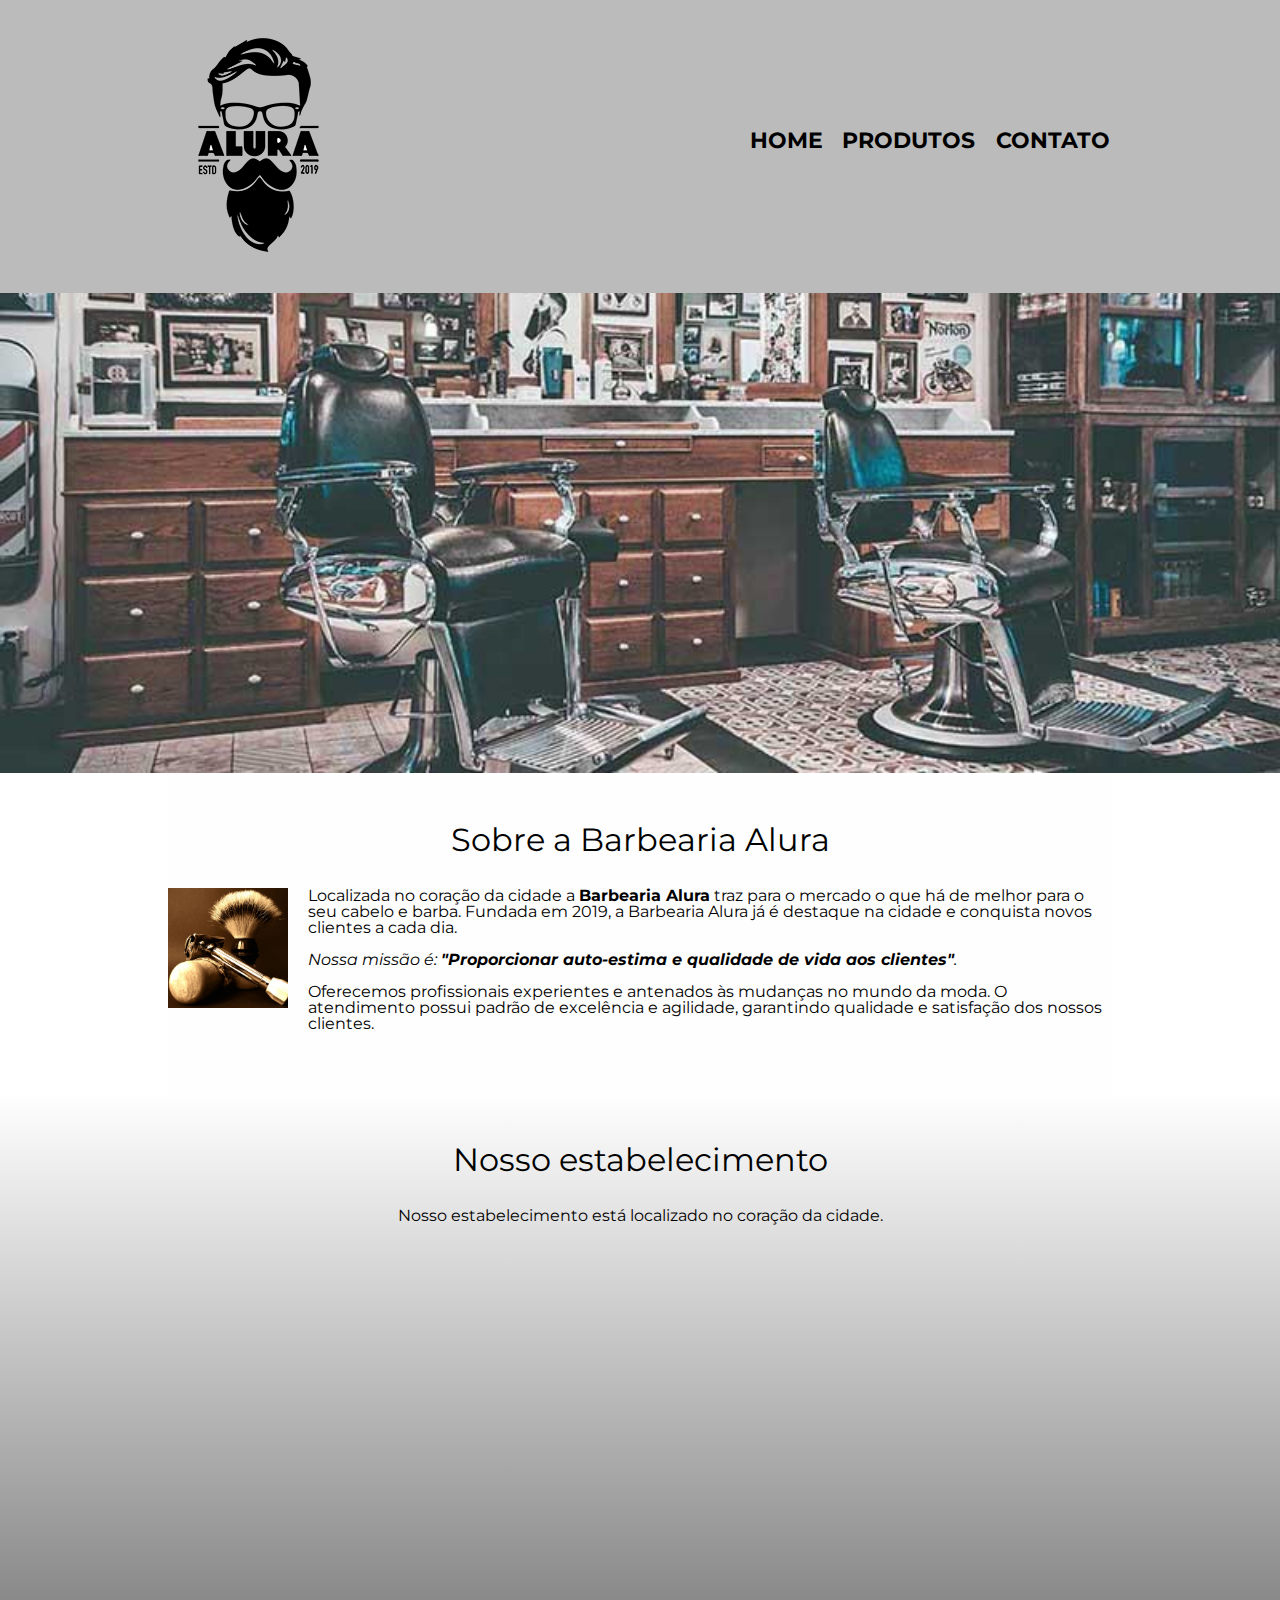
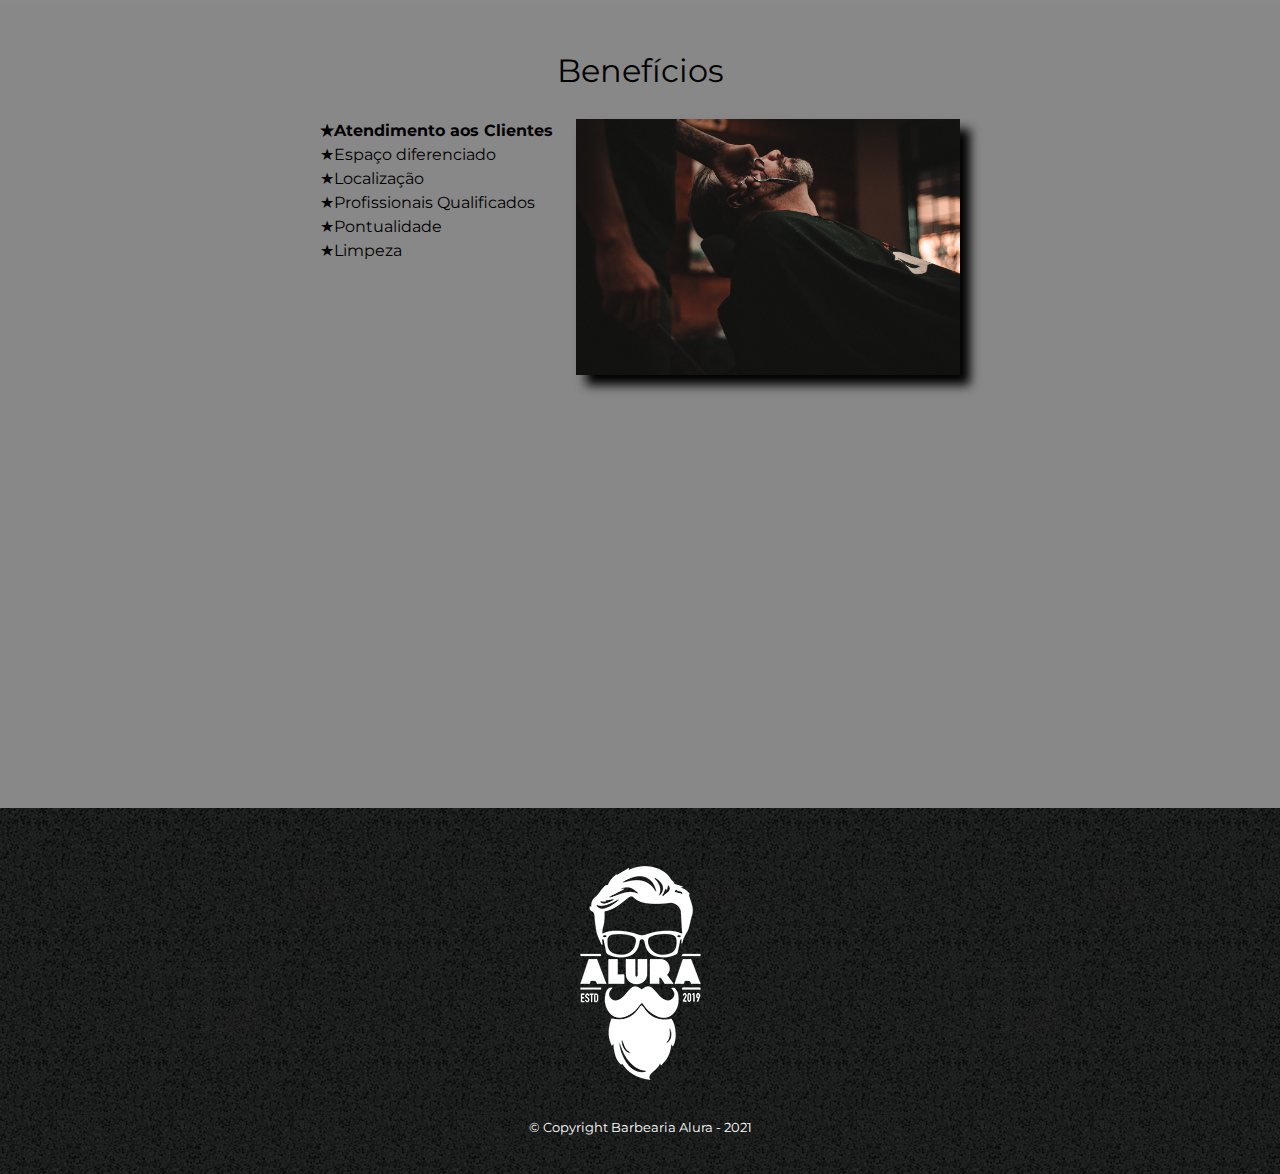
<file: index.html>
<!DOCTYPE html>
<html lang="pt-br">
	<head>
		<meta charset="UTF-8">
		<title>Barbearia Alura</title>


		<link rel="stylesheet" href="reset.css">
		<link rel="stylesheet" href="style.css">
		<link href="https://fonts.googleapis.com/css?family=Montserrat&display=swap" rel="stylesheet">
	</head>

	<body>
		<header>
			<div class="caixa">
				<h1><img src="logo.png"></h1>
				
				<nav>
					<ul class="navegacao">
						<li><a href="index.html"> Home</a></li>
						<li><a href="produtos.html"> Produtos<a/></li>
						<li><a href="contato.html">Contato<a/></li>
					</ul>
				</nav>
			</div>
		</header>
		<img class="banner" src="banner.jpg">
		<main>
			<section class="principal">
				<h2 class="titulo-principal"> Sobre a Barbearia Alura</h2>

				<img class="utensilios" src="utensilios.jpg" alt="Utensilios de um barbeiro">

				<p>Localizada no coração da cidade a <strong>Barbearia Alura</strong> traz para o mercado o que há de melhor para o seu cabelo e barba. Fundada em 2019, a Barbearia Alura já é destaque na cidade e conquista novos clientes a cada dia.</p>

				<p id="missao"><em>Nossa missão é: <strong>"Proporcionar auto-estima e qualidade de vida aos clientes"</strong>.</em></p>

				<p>Oferecemos profissionais experientes e antenados às mudanças no mundo da moda. O atendimento possui padrão de excelência e agilidade, garantindo qualidade e satisfação dos nossos clientes.</p>	
				</section>

				<section class="mapa">
					<h3 class="titulo-principal">Nosso estabelecimento</h3>
					<p>Nosso estabelecimento está localizado no coração da cidade.</p>

					<div class="mapa-conteudo">
						<iframe src="https://www.google.com/maps/embed?pb=!1m18!1m12!1m3!1d233968.18537810523!2d-46.92756601058954!3d-23.613193433592055!2m3!1f0!2f0!3f0!3m2!1i1024!2i768!4f13.1!3m3!1m2!1s0x94ce5a2b2ed7f3a1%3A0xab35da2f5ca62674!2sCaelum%20-%20Escola%20de%20Tecnologia!5e0!3m2!1spt-BR!2sbr!4v1624493145354!5m2!1spt-BR!2sbr" width="100%" height="300" style="border:0;" allowfullscreen="" loading="lazy"></iframe>
					</div>
				</section>

				<section class="beneficios">
					<h3 class="titulo-principal">Benefícios</h3>

					<div class="conteudo-beneficios">
					
						<ul class="lista-beneficios">
							<li class="itens">Atendimento aos Clientes</li> 
							<li class="itens">Espaço diferenciado</li>
							<li class="itens">Localização</li>
							<li class="itens">Profissionais Qualificados</li>
							<li class="itens">Pontualidade</li>
							<li class="itens">Limpeza</li>
						</ul><img src="beneficios.jpg" class="imagem-beneficios">
					</div>

					<div class="video">
						<iframe width="560" height="315" src="https://www.youtube.com/embed/wcVVXUV0YUY" title="YouTube video player" frameborder="0" allow="accelerometer; autoplay; clipboard-write; encrypted-media; gyroscope; picture-in-picture" allowfullscreen></iframe>
					</div>
				</section>
		</main>

		<footer>
			<img src="logo-branco.png">
			<p class="copyright">&copy; Copyright Barbearia Alura - 2021</p>
		</footer>
	</body>
</html>
</file>
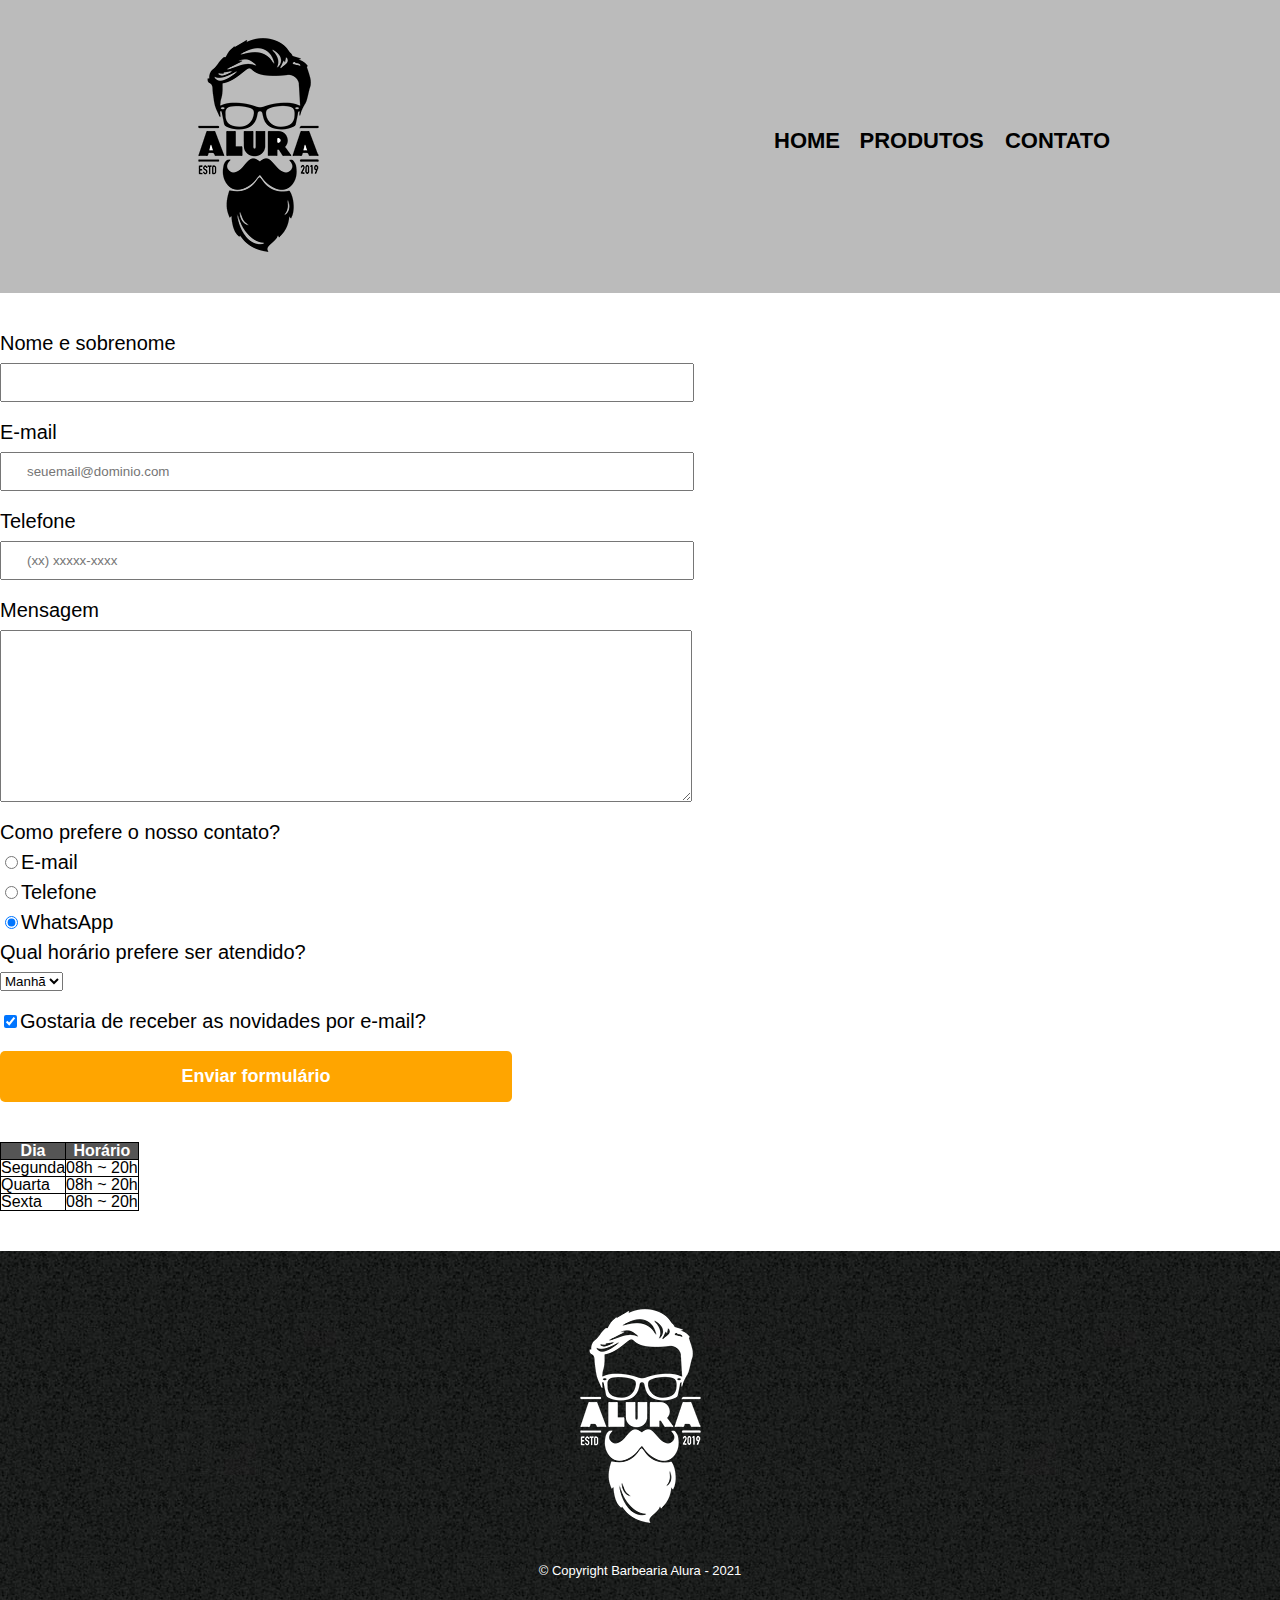
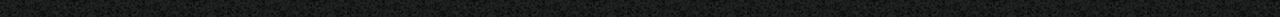
<file: contato.html>
<!DOCTYPE html>
<html> 
	<head>
		<meta charset="UTF-8">
		<title>Contato - Barbearia Alura</title>

		<link rel="stylesheet" href="reset.css">
		<link rel="stylesheet" href="style.css">
	</head>

	<body> 
		<header>
			<div class="caixa">
				<h1><img src="logo.png" alt="Logo da Barbearia Alura"></h1>
				
				<nav>
					<ul class="navegacao">
						<li><a href="index.html"> Home</a></li>
						<li><a href="produtos.html"> Produtos<a/></li>
						<li><a href="contato.html">Contato<a/></li>
					</ul>
				</nav>
			</div>
		</header>

		<main>
			<form>
				<label for="nomeesobrenome">Nome e sobrenome</label>
				<input type="text" id="nomeesobrenome" class="input-padrao" required>

				<label for="email">E-mail</label>
				<input type="email" id="email" class="input-padrao" required placeholder="seuemail@dominio.com">

				<label for="telefone">Telefone</label>
				<input type="tel" id="telefone" class="input-padrao" required placeholder="(xx) xxxxx-xxxx">

				<label for="mensagem">Mensagem</label>
				<textarea cols="70" rows="10" id="mensagem" class="input-padrao"></textarea>

				<fieldset>
					<legend>Como prefere o nosso contato?</legend>
					<label for="radio-email"><input type="radio" name="contato" value="email" id="radio-email">E-mail</label>

					<label for=radio-telefone><input type="radio" name="contato" value="telefone" id="radio-telefone">Telefone</label>
					
					<label for="radio-whatsapp"><input type="radio" name="contato" value="WhatsApp"  id="radio-whatsapp" checked>WhatsApp</label>
				</fieldset>

				<fieldset>
					<legend>Qual horário prefere ser atendido?</legend>
					<select>
						<option>Manhã</option>
						<option>Tarde</option>
						<option>Noite</option>
					</select>
				</fieldset>

				<label class="checkbox"><input type="checkbox" checked>Gostaria de receber as novidades por e-mail?</label>
				<input type="submit" value="Enviar formulário" class="enviar">
			</form>

			<table>
				<thead>
					<tr>
						<th>Dia</th>
						<th>Horário</th>
					</tr>	
				</thead>
				<tbody>
					<tr>
						<td>Segunda</td>
						<td>08h ~ 20h</td>
					</tr>	
					<tr>
						<td>Quarta</td>
						<td>08h ~ 20h</td>
					</tr>	
					<tr>
						<td>Sexta</td>
						<td>08h ~ 20h</td>
					</tr>
				</tbody>	
			</table>


		</main>


		<footer>
			<img src="logo-branco.png" alt="Logo da Barbearia Alura">
			<p class="copyright">&copy; Copyright Barbearia Alura - 2021</p>
		</footer>
	</body>
</html>
</file>
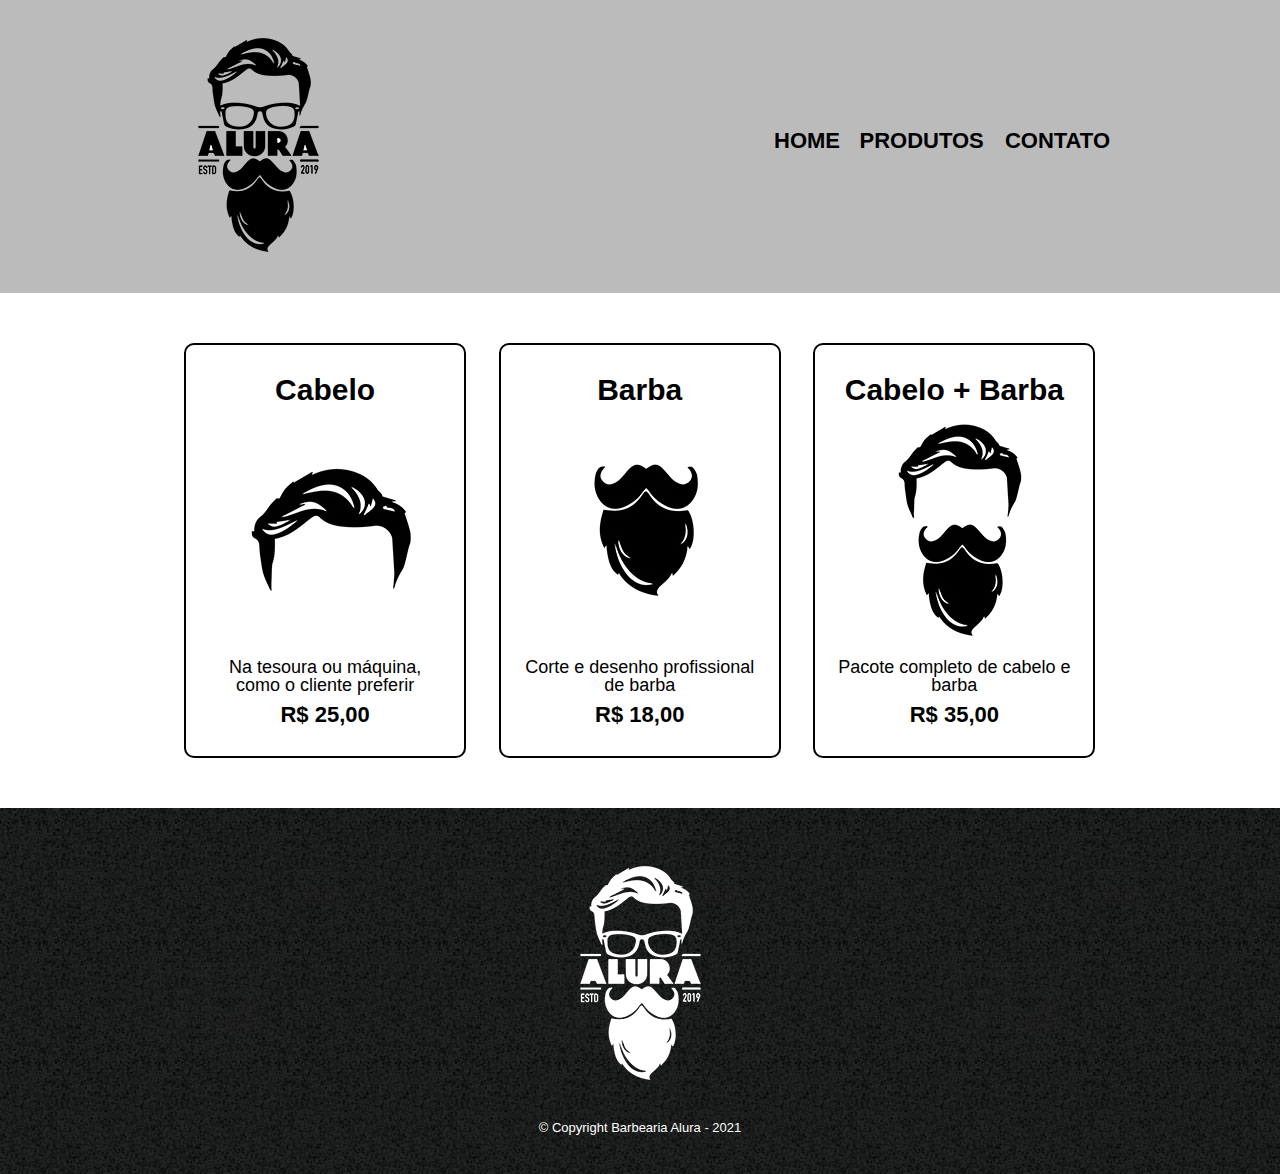
<file: produtos.html>
<!DOCTYPE html>
<html> 
	<head>
		<meta charset="UTF-8">
		<title>Produtos - Barbearia Alura</title>

		<link rel="stylesheet" href="reset.css">
		<link rel="stylesheet" href="style.css">
	</head>

	<body> 
		<header>
			<div class="caixa">
				<h1><img src="logo.png"></h1>
				
				<nav>
					<ul class="navegacao">
						<li><a href="index.html"> Home</a></li>
						<li><a href="produtos.html"> Produtos<a/></li>
						<li><a href="contato.html">Contato<a/></li>
					</ul>
				</nav>
			</div>
		</header>
	
		<main>
			<ul class="produtos">
				<li>
					<h2>Cabelo</h2>
					<img src="cabelo.jpg">
					<p class="produto-descricao">Na tesoura ou máquina, como o cliente preferir</p>
					<p class="produto-preco">R$ 25,00</p>

				</li>
				
				<li>
					<h2>Barba</h2>
					<img src="barba.jpg">
					<p class="produto-descricao">Corte e desenho profissional de barba</p>
					<p class="produto-preco">R$ 18,00</p>
				</li>

				<li>
					<h2>Cabelo + Barba</h2>
					<img src="cabelo+barba.jpg">
					<p class="produto-descricao">Pacote completo de cabelo e barba</p>
					<p class="produto-preco">R$ 35,00</p>
				</li>
			</ul>
		</main>

		<footer>
			<img src="logo-branco.png">
			<p class="copyright">&copy; Copyright Barbearia Alura - 2021</p>
		</footer>
	</body>
</html>
</file>
<file: style.css>
body {
	font-family: "Montserrat", sans-serif;
}


header {
	background: #BBBBBB;
	padding: 20px 0;
}

.caixa {
	position: relative;
	width: 940px;
	margin: 0 auto;
}

nav {
	position: absolute;
	top: 110px;
	right: 0;
}

nav li {
	display: inline;
	margin: 0 0 0 15px;
}

nav a {
	text-transform: uppercase;
	color: #000000;
	font-weight: bold;
	font-size: 22px;
	text-decoration: none;
}

nav a:hover {
	color: #C78C19;
	text-decoration: underline;
}

.produtos {
	width: 940px;
	margin: 0 auto;
	padding: 50px 0;
}

.produtos li {
	display: inline-block;
	text-align: center;
	width: 30%;
	vertical-align: top;
	margin: 0 1.5%;
	padding: 30px 20px;
	box-sizing: border-box;
	border:  2px solid #000000;
	border-radius: 10px;
}

.produtos li:hover {
	border-color: #C78C19;
}

.produtos li:active {
	border-color: #088C19;
}

.produtos li:hover h2 {
	font-size: 34px;
}

.produtos h2 {
	font-size: 30px;
	font-weight: bold;
}

.produto-descricao {
	font-size: 18px;
}

.produto-preco {
	font-size: 22px;
	font-weight: bold;
	margin-top: 10px;
}

footer {
	text-align: center;
	background: url("bg.jpg");
	padding: 40px 0;
}

.copyright {
	color: #FFFFFF;
	font-size: 13px;
	margin: 20px 0 0;
}

main {
	
}

form {
	margin: 40px 0;
}

form label, form legend {
	display: block;
	font-size: 20px;
	margin: 0 0 10px;
}

.input-padrao {
	display: block;
	margin: 0 0 20px;
	padding: 10px 25px;
	width: 50%;
}

.checkbox {
	margin: 20px 0;
}

.enviar {
	width: 40%;
	padding: 15px 0;
	background: orange;
	color: white;
	font-weight: bold;
	font-size: 18px;
	border: none;
	border-radius: 5px;
	transition: 1s all;
	cursor: pointer;
} 

.enviar:hover {
	background: darkorange;
	transform: scale(1.2);
}

table {
	margin: 20px 0 40px;
}

thead {
	background: #555555;
	color: white;
	font-weight: bold;
}

td, th {
	border: 1px solid #000000;
	padding: 8px 15pxs;
}

/*css.da.página.inicial*/
.banner {
	width: 100%;
}

.titulo-principal {
	text-align: center;
	font-size: 2em;
	margin: 0 0 1em;
	clear: left;
}

.principal {
	padding: 3em 0;
	background: #FEFEFE;
	width: 945px;
	margin: 0 auto;
}

.principal p {
	margin: 0 0 1em;
}

.principal strong {
	font-weight: bold;
}

.principal em {
	font-style: italic;
}

.utensilios {
	width: 120px;
	float: left;
	margin: 0 20px 20px 0;
}

.mapa {
	padding: 3em 0;
	background: linear-gradient(#FEFEFE, #888888);	
}

.mapa-conteudo {
	width: 945px;
	margin: 0 auto;
}

.mapa p {
	margin: 0 0 2em;
	text-align: center;
}

.beneficios {
	padding: 3em 0;
	background: #888888;
}

.conteudo-beneficios {
	width: 640px;
	margin: 0 auto;
}

.lista-beneficios {
	width: 40%;
	display: inline-block;
	vertical-align: top;
}

.itens {
	line-height: 1.5;
}

.itens:first-child {
	font-weight: bold;
}

.itens:before {
    content: "★";
}

.imagem-beneficios {
	width: 60%;
	opacity: 1;
	transition: 400ms;
	box-shadow: 10px 10px 10px 0 #000000;
}

.imagem-beneficios:hover {
	opacity: 0.3;
}

.video {
	width: 560px;
	margin: 2em auto;
}
</file>
